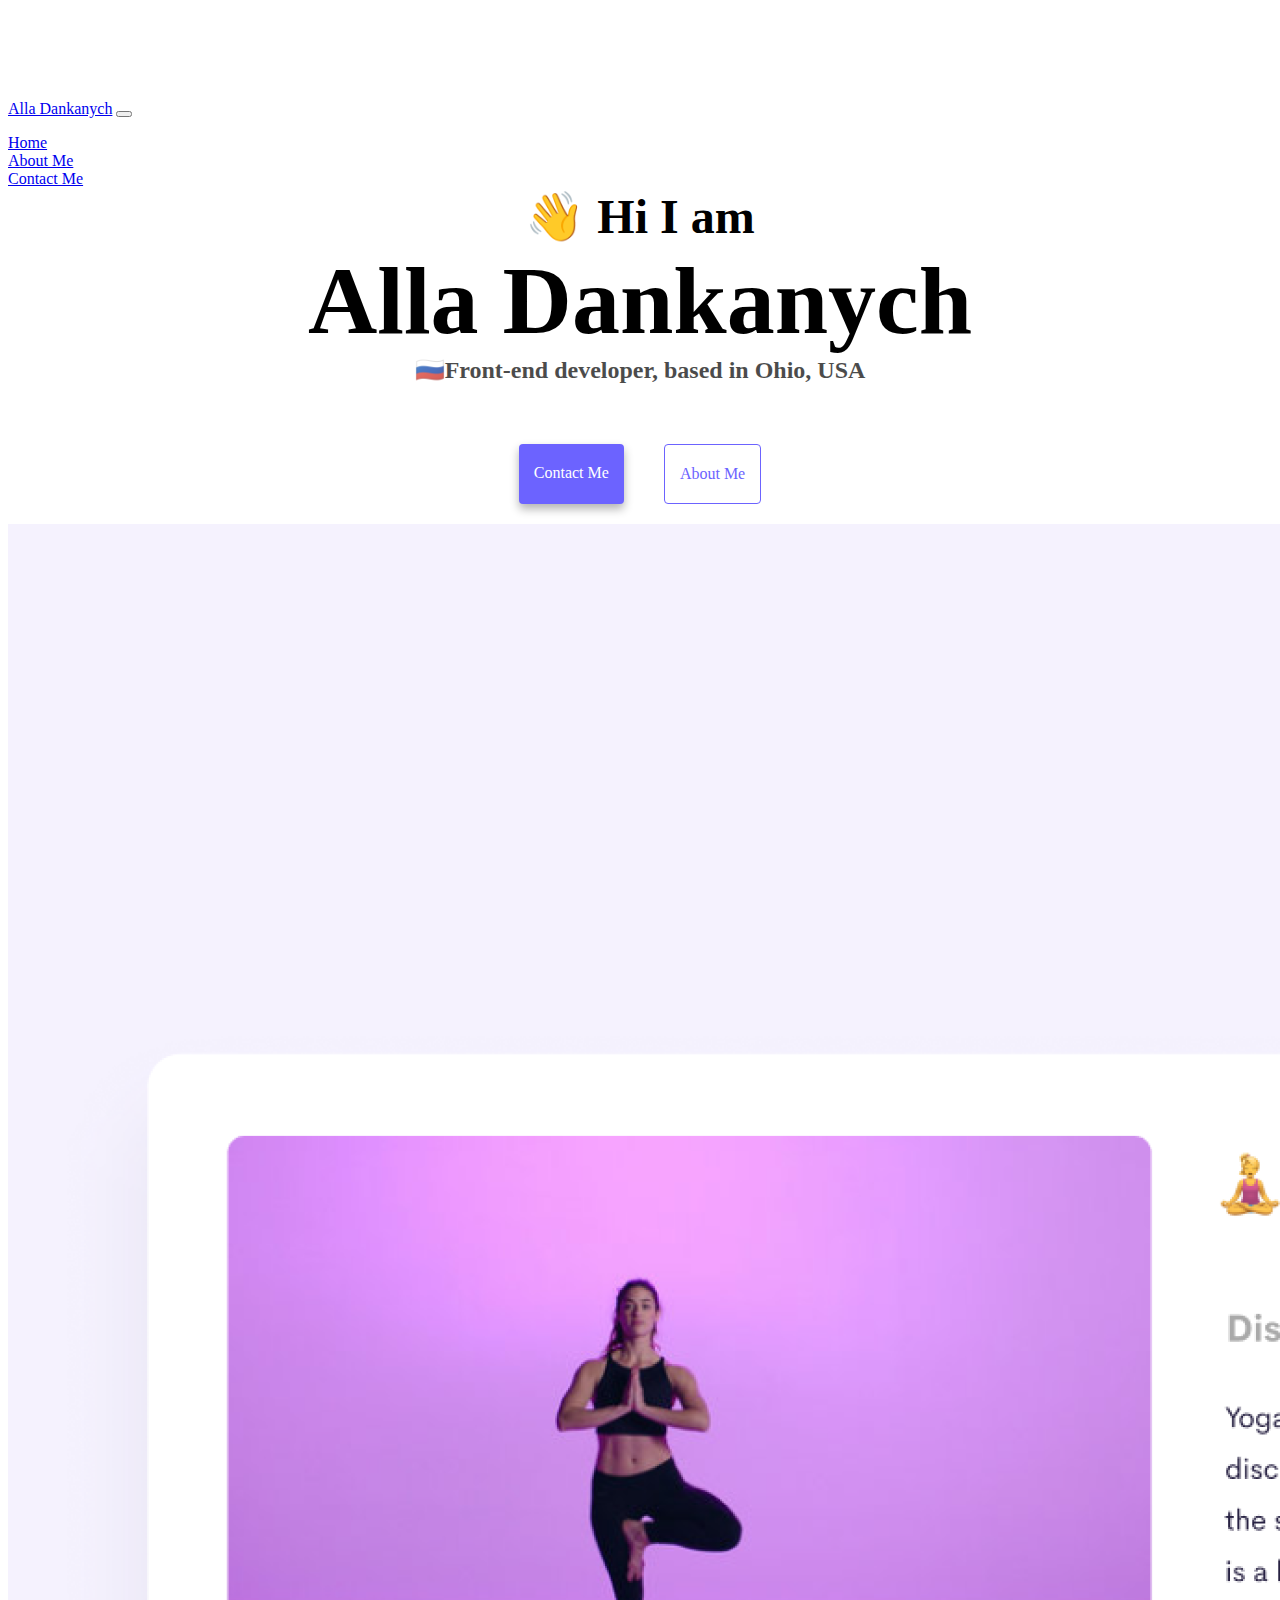
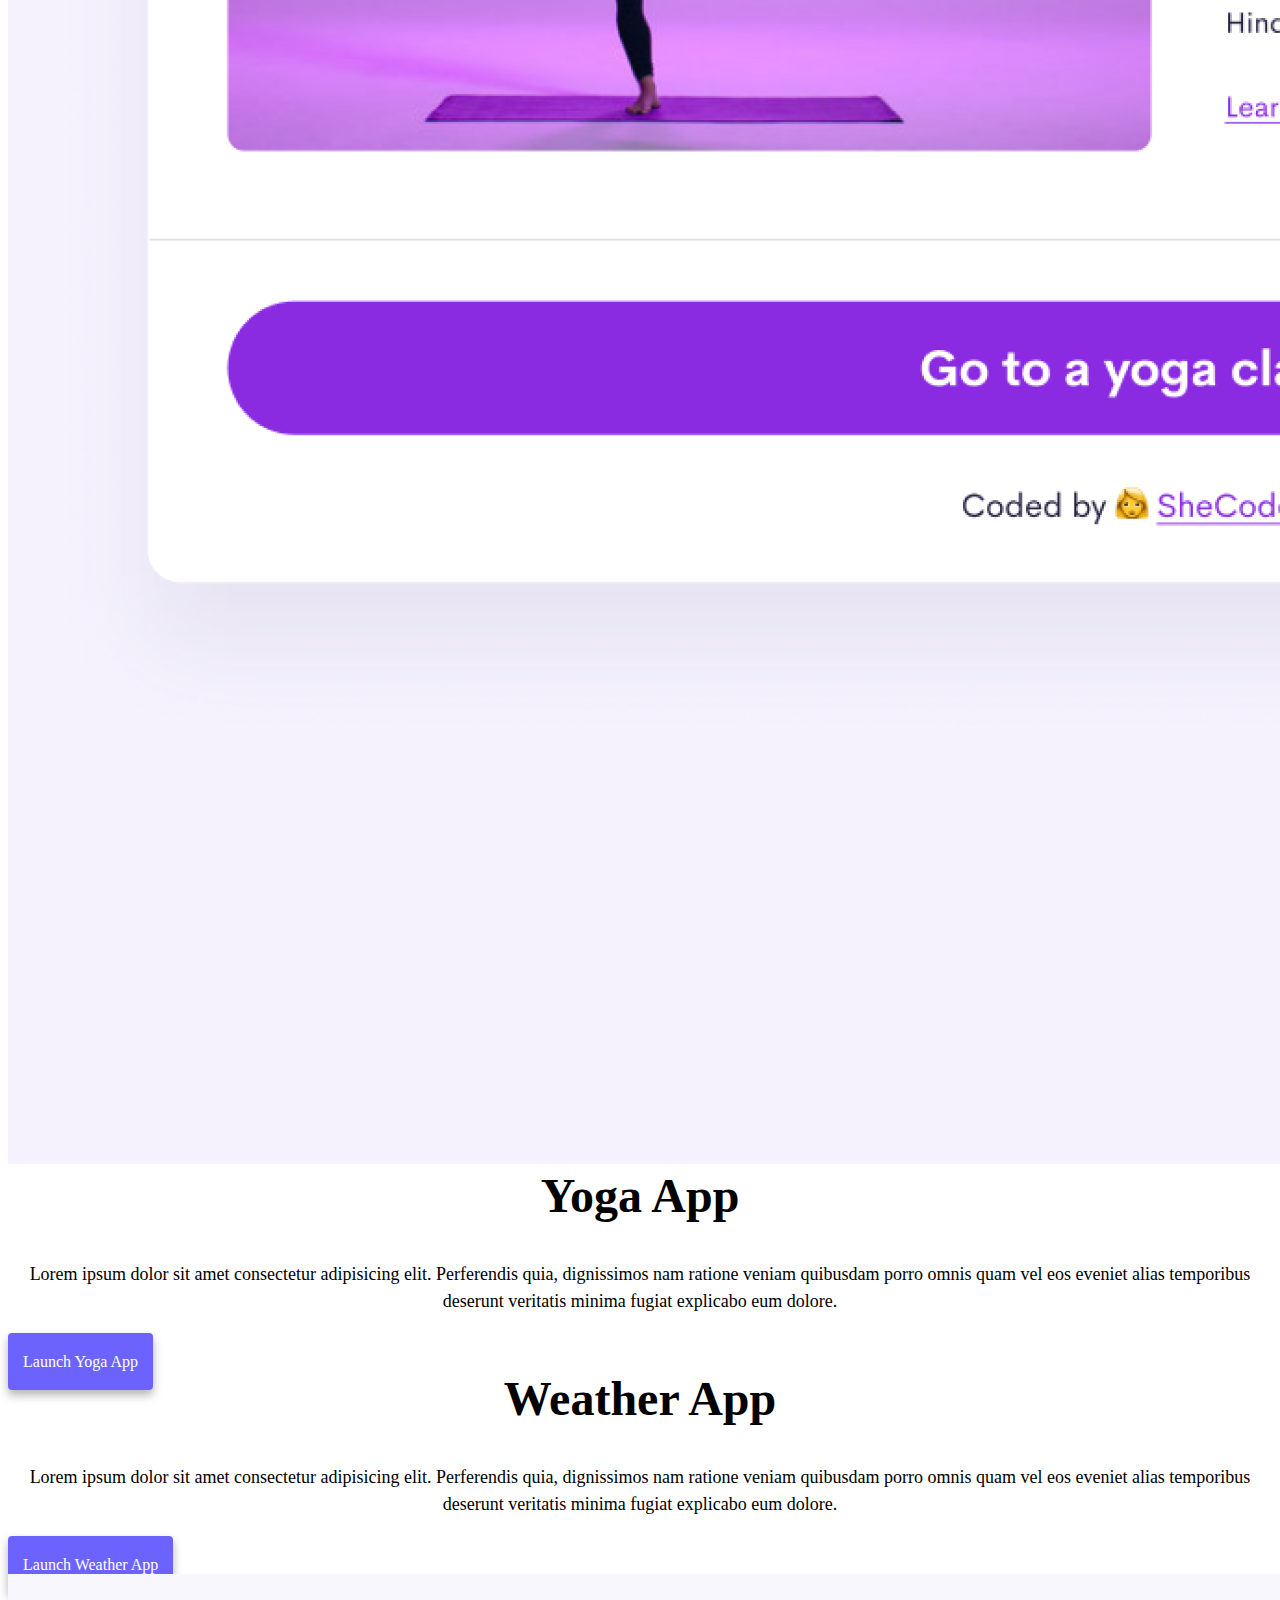
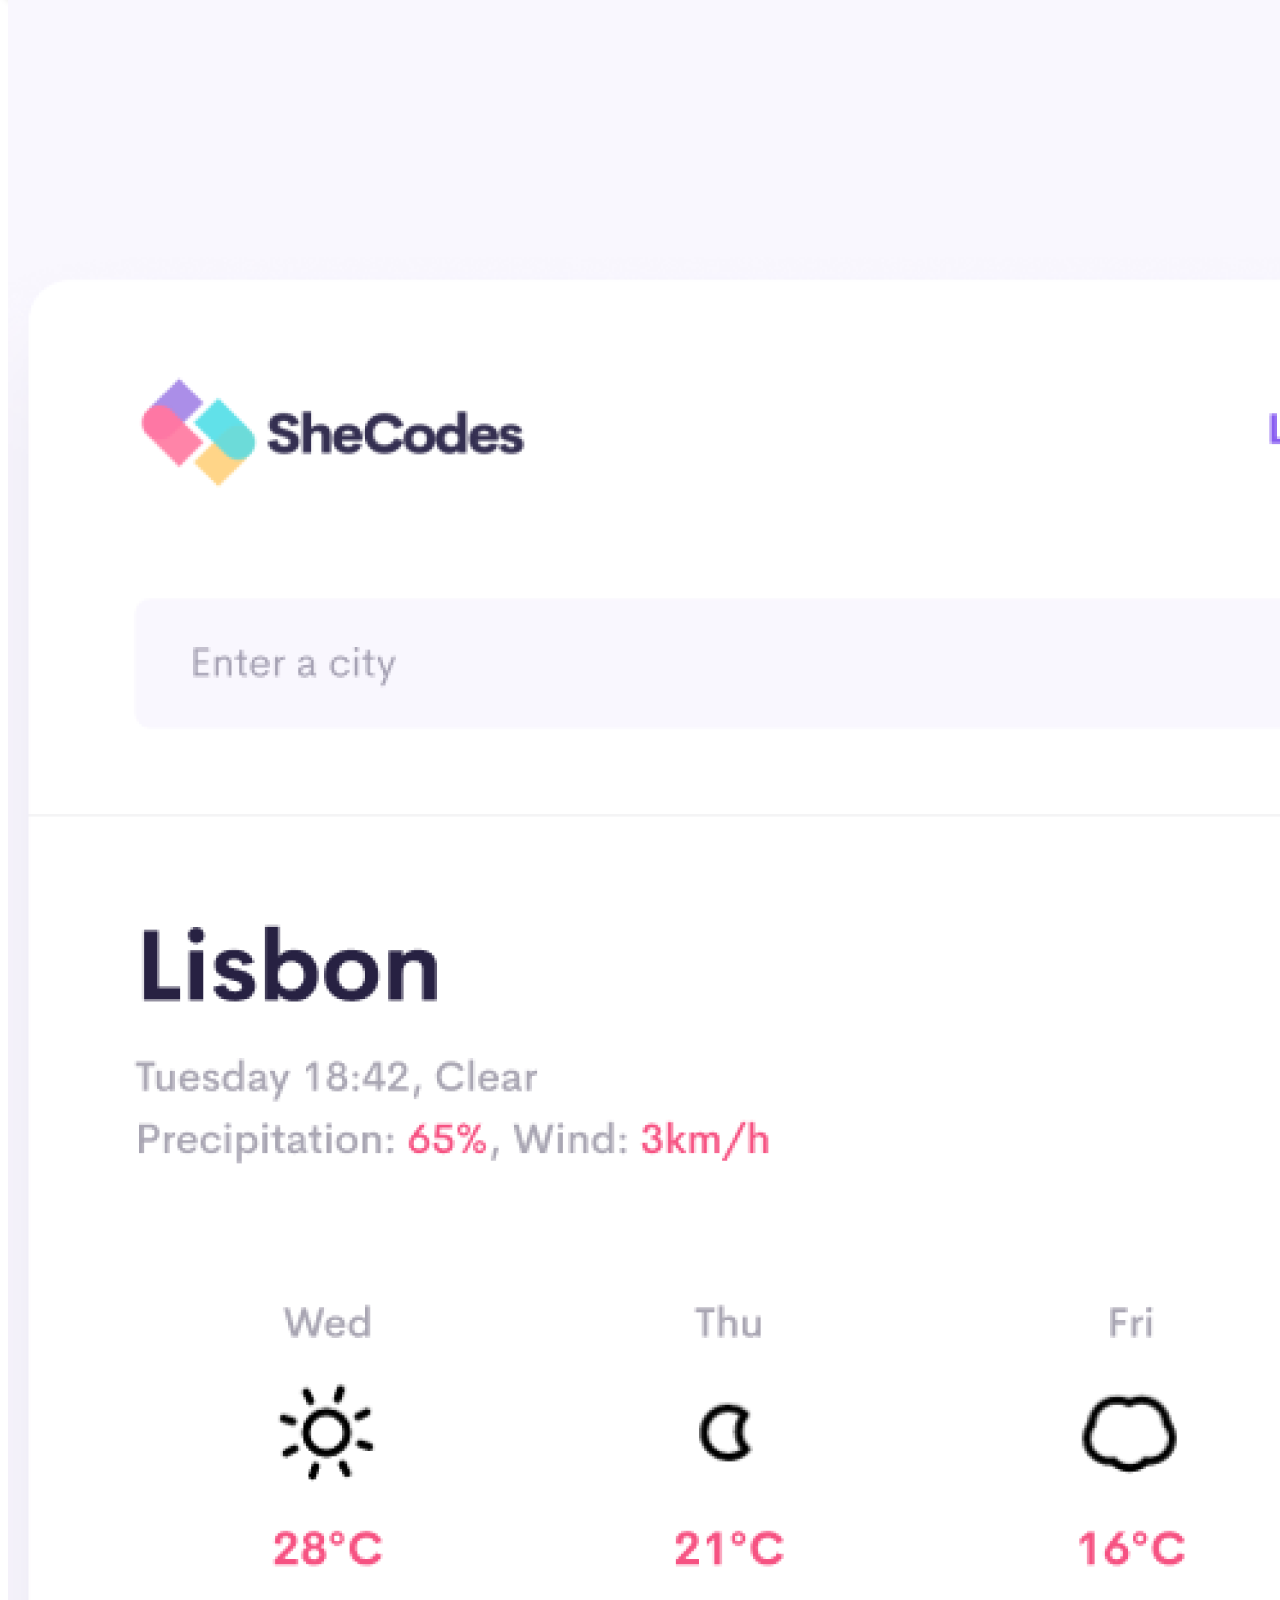
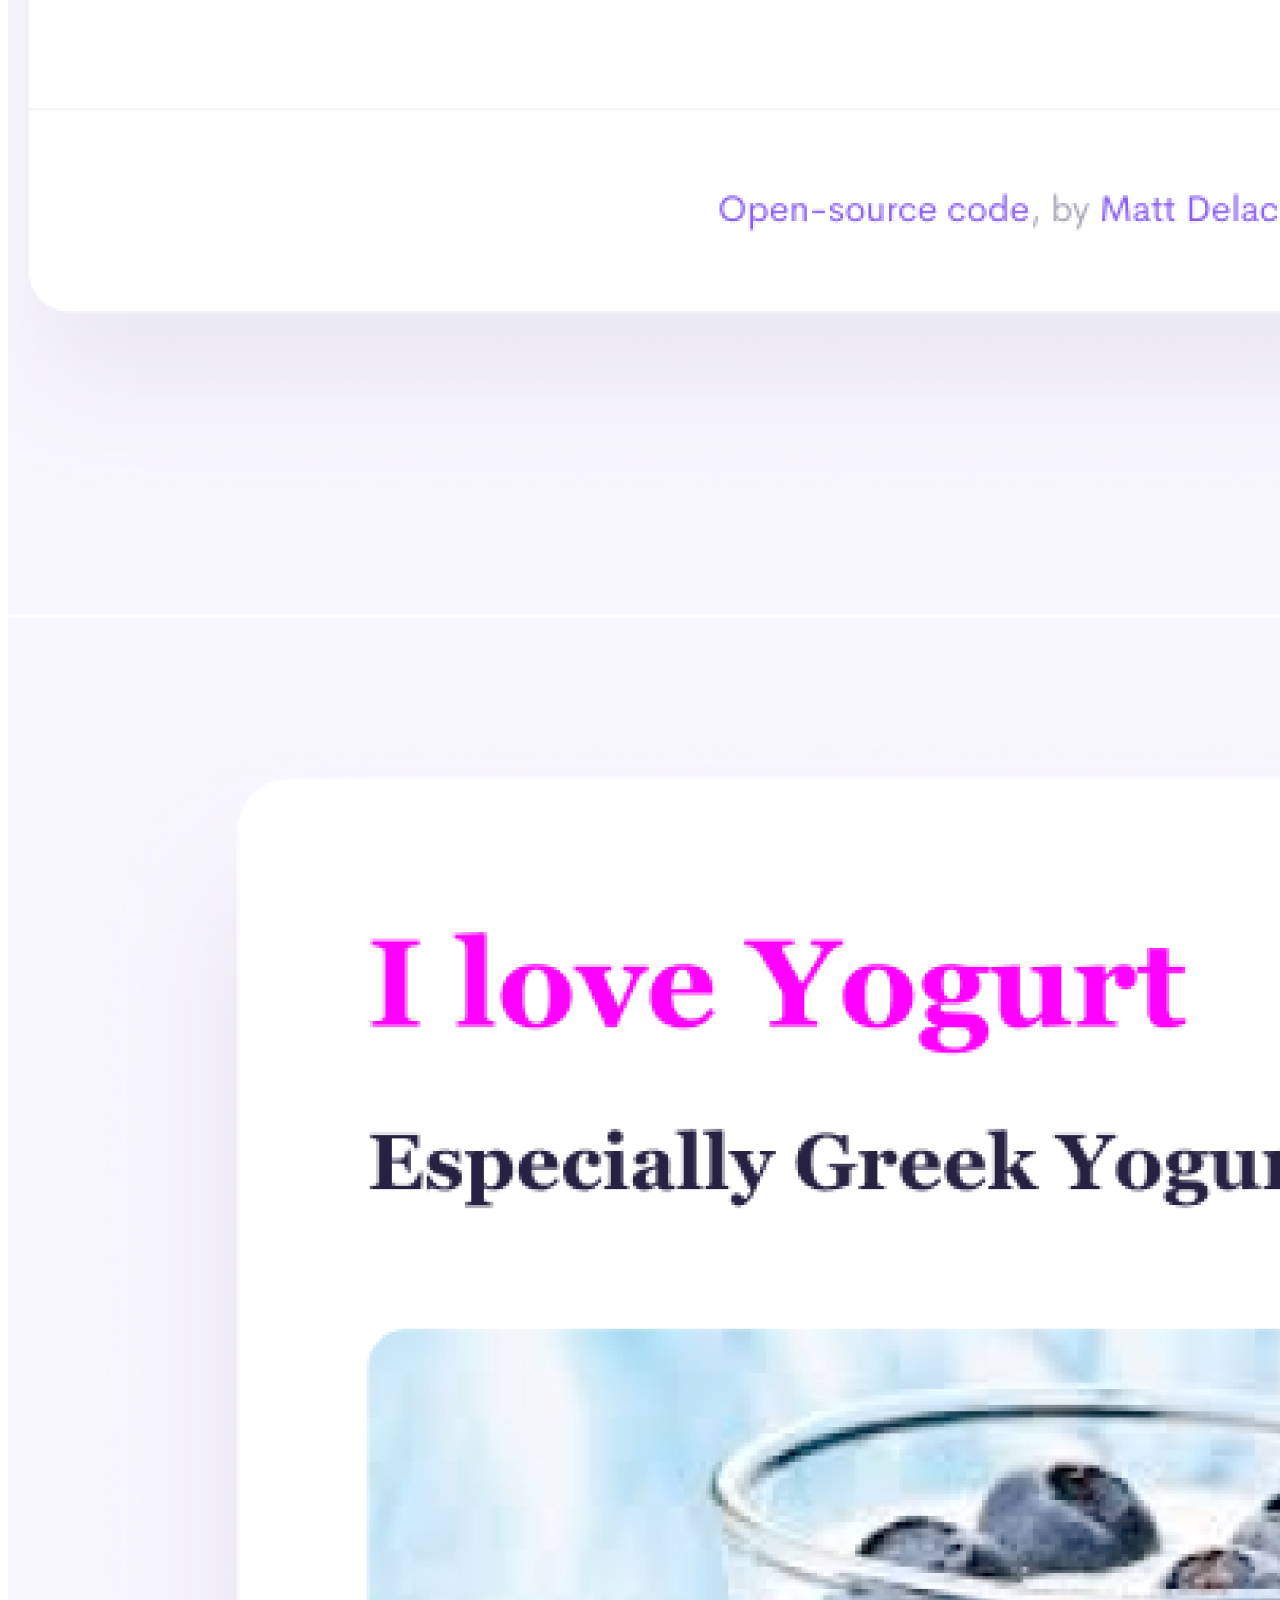
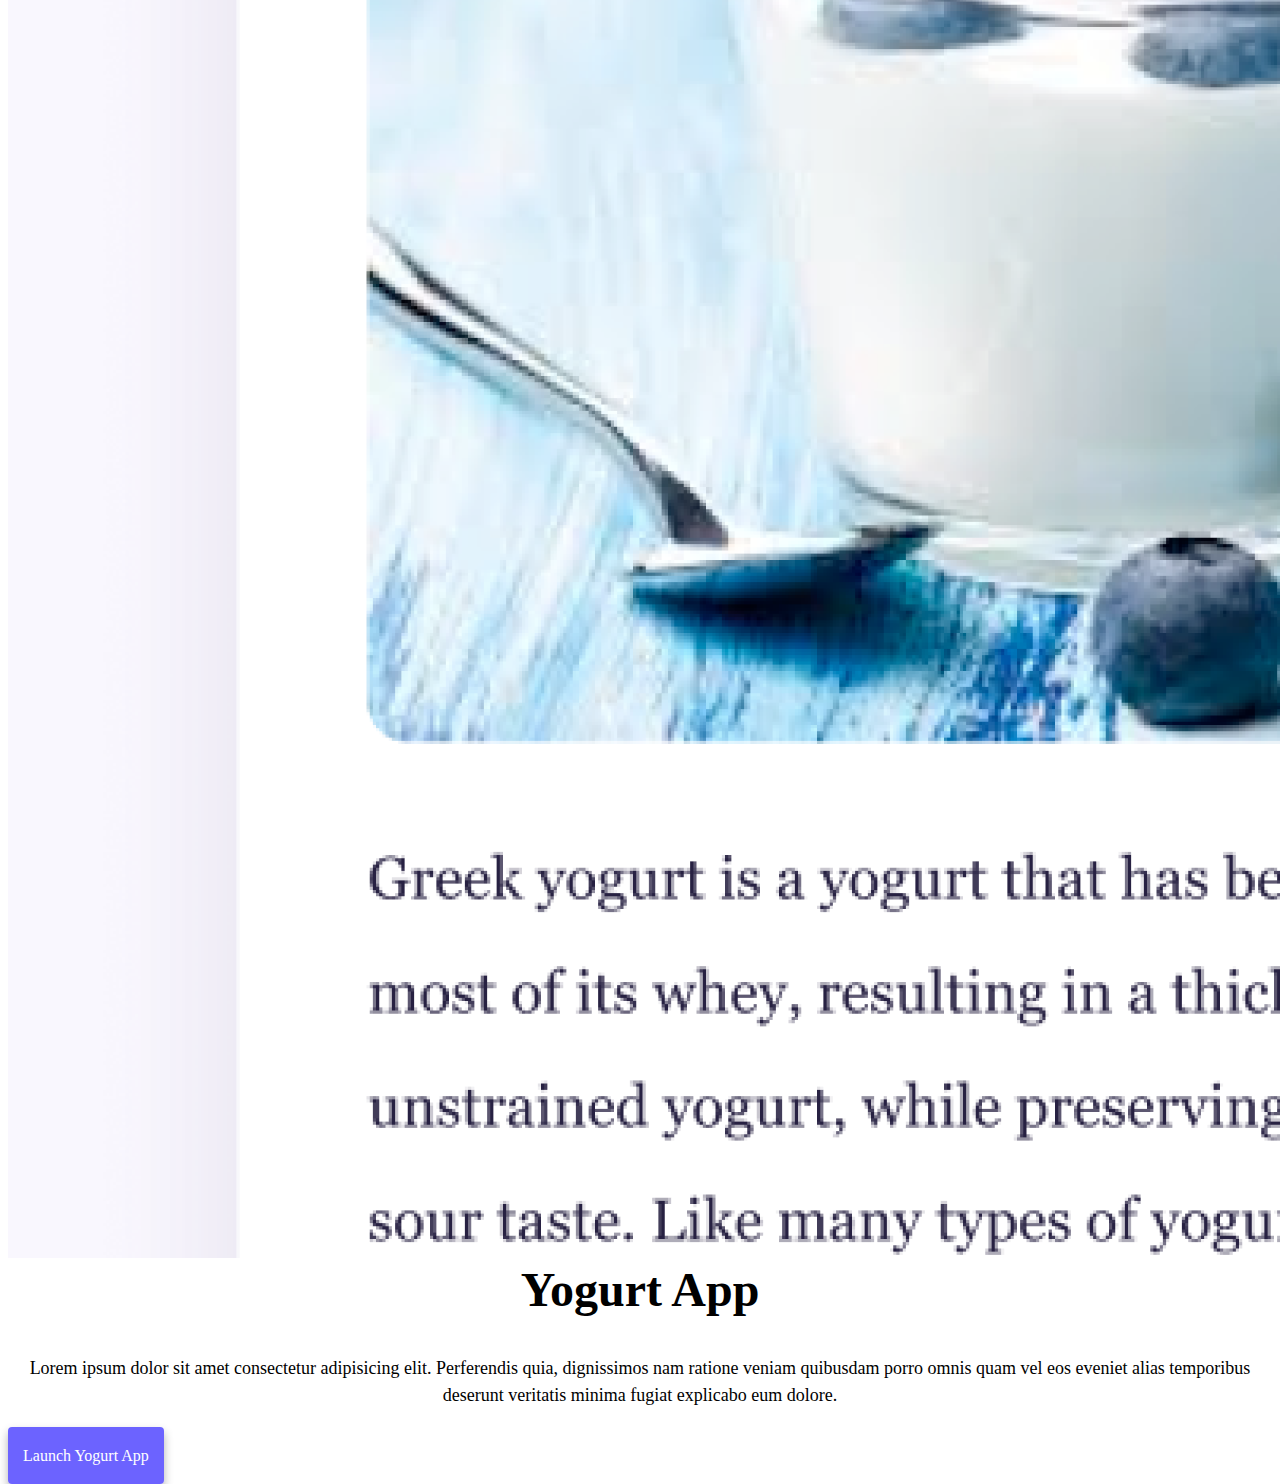
<file: index.html>
<!DOCTYPE html>
<html lang="en">
  <head>
    <meta charset="UTF-8" />
    <meta http-equiv="X-UA-Compatible" content="IE=edge" />
    <meta name="viewport" content="width=device-width, initial-scale=1.0" />
    <link
      href="https://cdn.jsdelivr.net/npm/bootstrap@5.1.3/dist/css/bootstrap.min.css"
      rel="stylesheet"
      integrity="sha384-1BmE4kWBq78iYhFldvKuhfTAU6auU8tT94WrHftjDbrCEXSU1oBoqyl2QvZ6jIW3"
      crossorigin="anonymous"
    />
    <script
      src="https://cdn.jsdelivr.net/npm/bootstrap@5.1.3/dist/js/bootstrap.bundle.min.js"
      integrity="sha384-ka7Sk0Gln4gmtz2MlQnikT1wXgYsOg+OMhuP+IlRH9sENBO0LRn5q+8nbTov4+1p"
      crossorigin="anonymous"
    ></script>
    <title>Alla Dankanych</title>
    <link rel="stylesheet" href="style.css" />
  </head>
  <body>
    <nav class="navbar navbar-expand-lg navbar-light bg-light fixed-top">
      <div class="container">
        <a class="navbar-brand" href="#">Alla Dankanych</a>
        <button
          class="navbar-toggler"
          type="button"
          data-bs-toggle="collapse"
          data-bs-target="#navbarNav"
          aria-controls="navbarNav"
          aria-expanded="false"
          aria-label="Toggle navigation"
        >
          <span class="navbar-toggler-icon"></span>
        </button>
        <div class="collapse navbar-collapse" id="navbarNav">
          <ul class="navbar-nav">
            <li class="nav-item">
              <a class="nav-link active" aria-current="page" href="index.html"
                >Home</a
              >
            </li>

            <li class="nav-item">
              <a class="nav-link" href="about.html">About Me</a>
            </li>
            <li class="nav-item">
              <a class="nav-link" href="about.html#contact">Contact Me</a>
            </li>
          </ul>
        </div>
      </div>
    </nav>
    <h2>👋 Hi I am</h2>
    <h1>Alla Dankanych</h1>
    <h3>🇷🇺Front-end developer, based in Ohio, USA</h3>
    <div class="navigation-links">
      <a href="about.html#contact" class="contact-link">Contact me</a>
      <a href="about.html" class="about-link">About me</a>
    </div>
    <div class="container">
      <div class="row">
        <div class="col-md-6">
          <img src="images/yoga.png" class="img-fluid rounded" />
        </div>
        <div class="col-md-6">
          <h2 class="mb-3">Yoga App</h2>
          <p>
            Lorem ipsum dolor sit amet consectetur adipisicing elit. Perferendis
            quia, dignissimos nam ratione veniam quibusdam porro omnis quam vel
            eos eveniet alias temporibus deserunt veritatis minima fugiat
            explicabo eum dolore.
          </p>
          <div class="mt-5">
            <a href="#" class="primary-link">Launch Yoga App</a>
          </div>
        </div>
      </div>

      <div class="row mt-5">
        <div class="col-md-6">
          <h2 class="mb-3">Weather App</h2>
          <p>
            Lorem ipsum dolor sit amet consectetur adipisicing elit. Perferendis
            quia, dignissimos nam ratione veniam quibusdam porro omnis quam vel
            eos eveniet alias temporibus deserunt veritatis minima fugiat
            explicabo eum dolore.
          </p>
          <div class="mb-5 mt-5">
            <a href="#" class="primary-link">Launch Weather App</a>
          </div>
        </div>
          <div class="col-md-6">
            <img src="images/weather.png" class="img-fluid rounded" />
          </div>
        </div>
      </div>
      <div class="row mt-5">
        <div class="col-md-6">
          <img src="images/yogurt.png" class="img-fluid rounded" />
        </div>
        <div class="col-md-6">
          <h2 class="mb-3">Yogurt App</h2>
          <p>
            Lorem ipsum dolor sit amet consectetur adipisicing elit. Perferendis
            quia, dignissimos nam ratione veniam quibusdam porro omnis quam vel
            eos eveniet alias temporibus deserunt veritatis minima fugiat
            explicabo eum dolore.
          </p>
          <div class="mt-5">
            <a href="#" class="primary-link">Launch Yogurt App</a>
          </div>
        </div>
      </div>
    </div>
  </body>
</html>
</file>
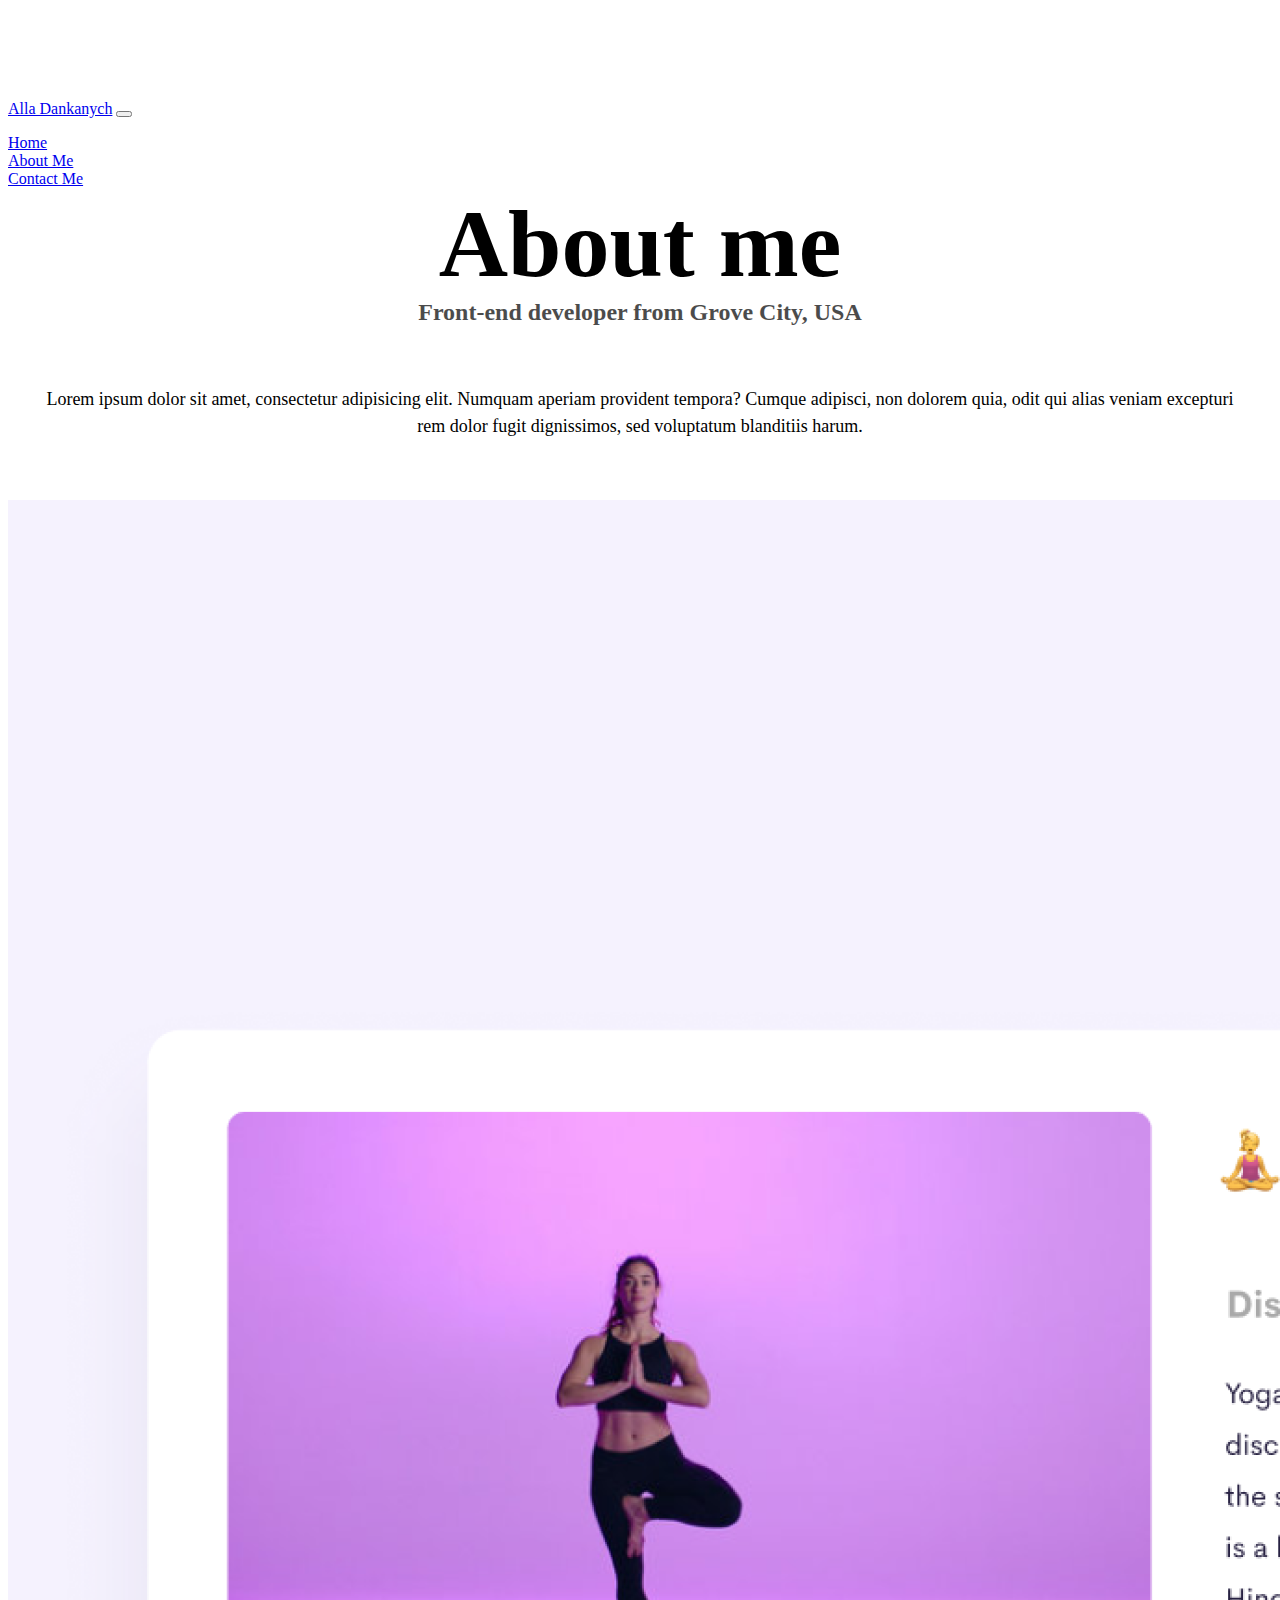
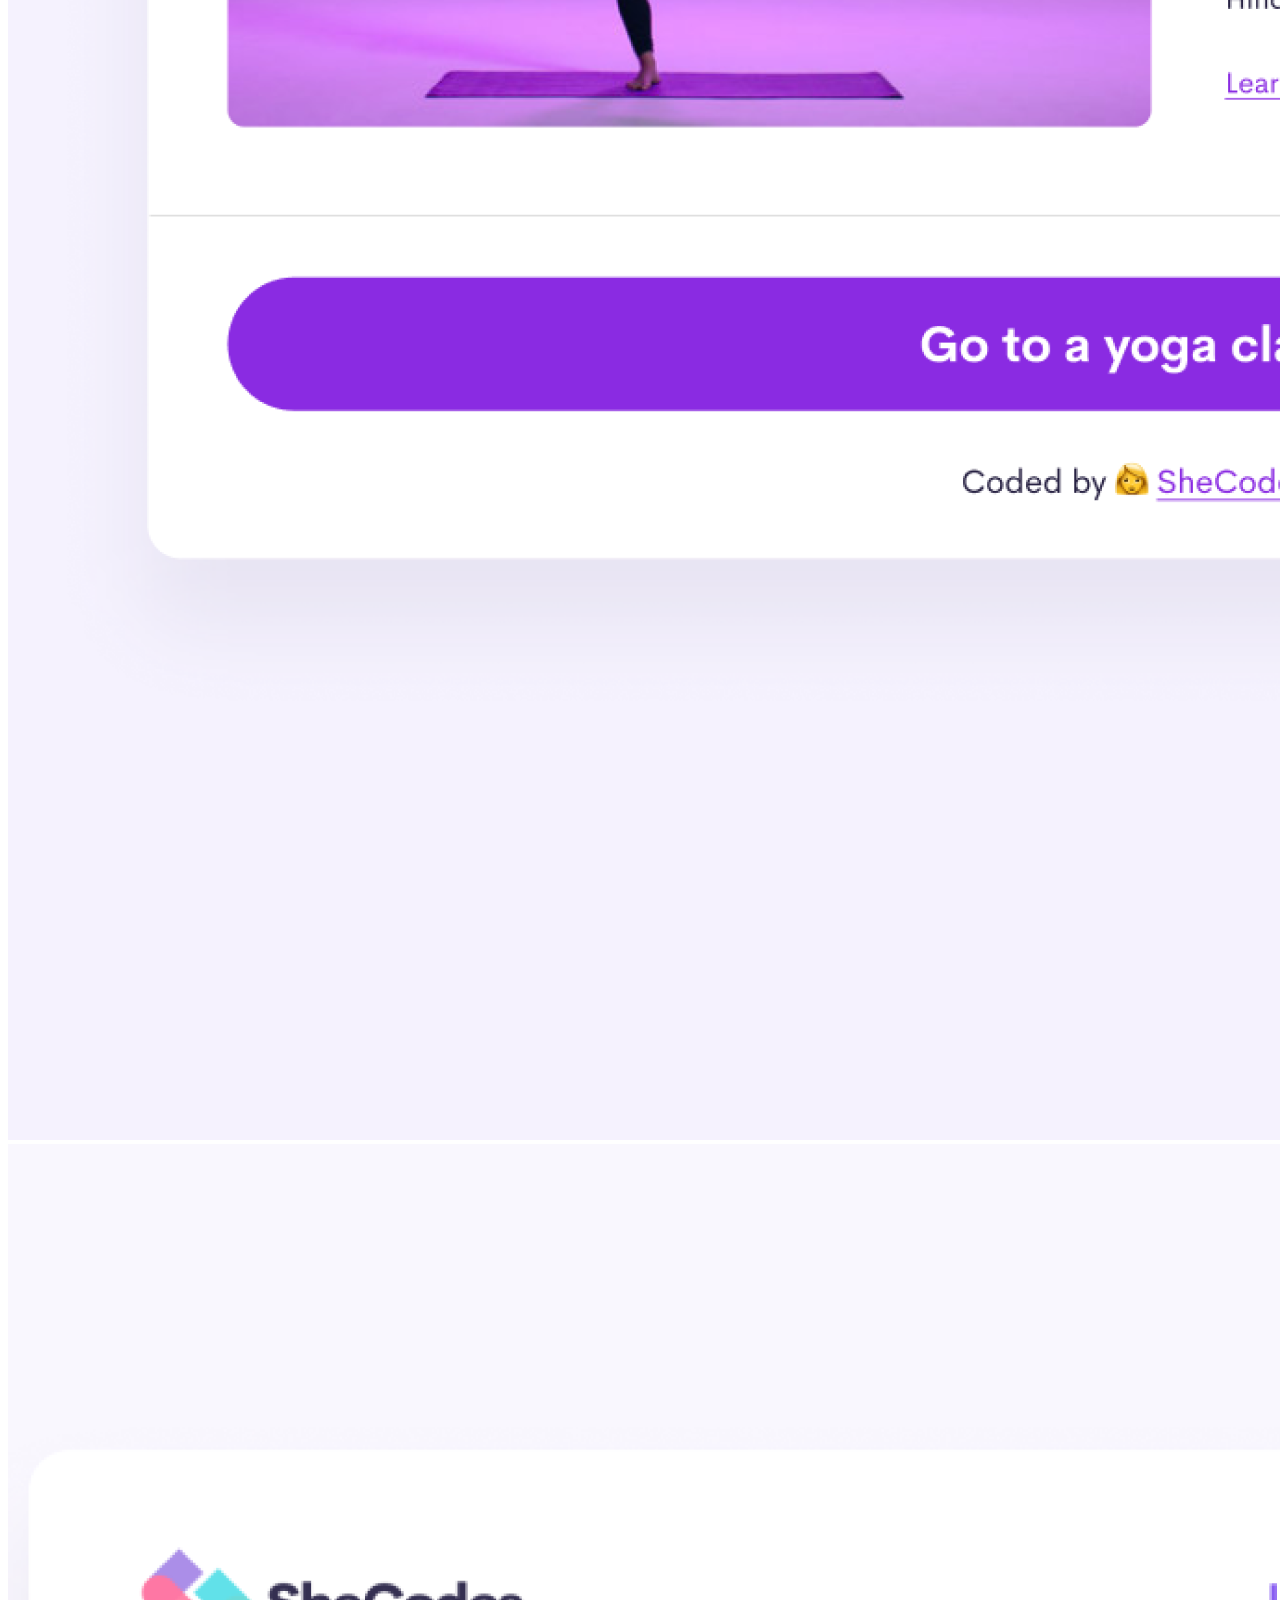
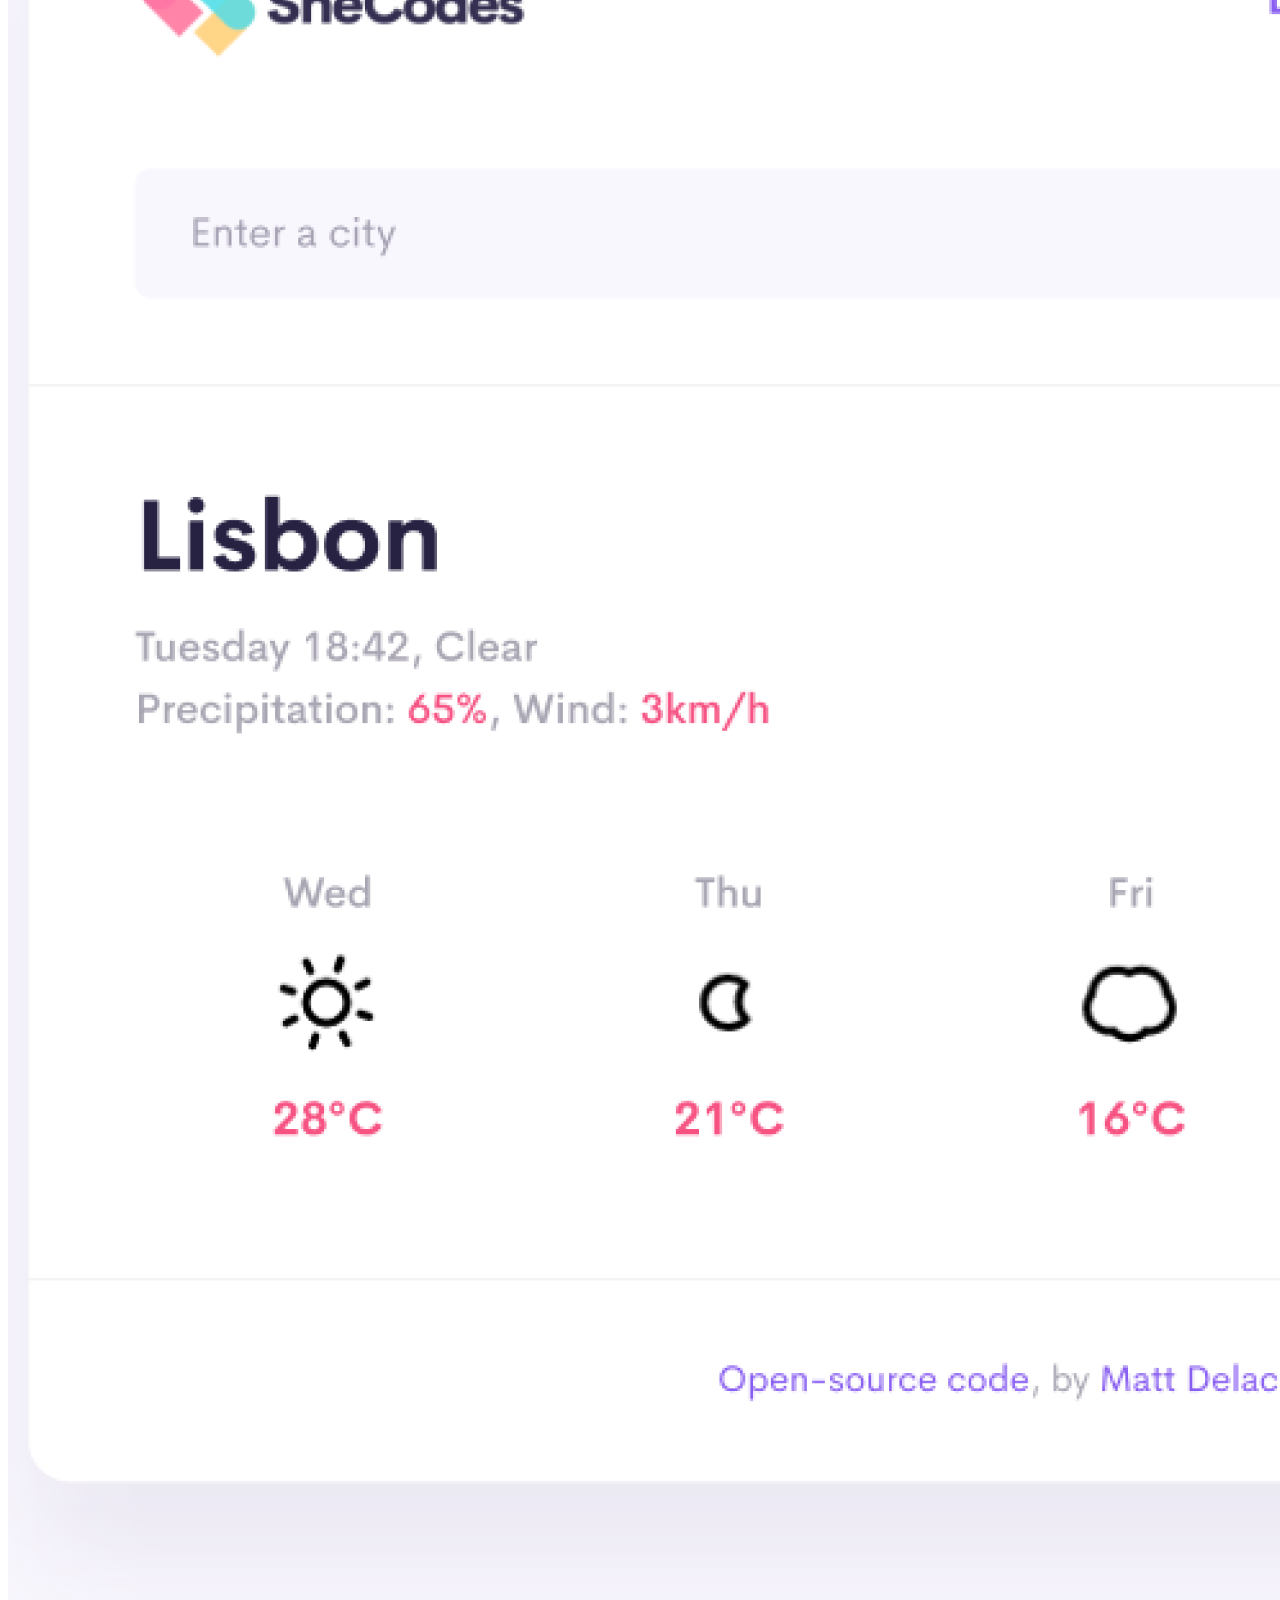
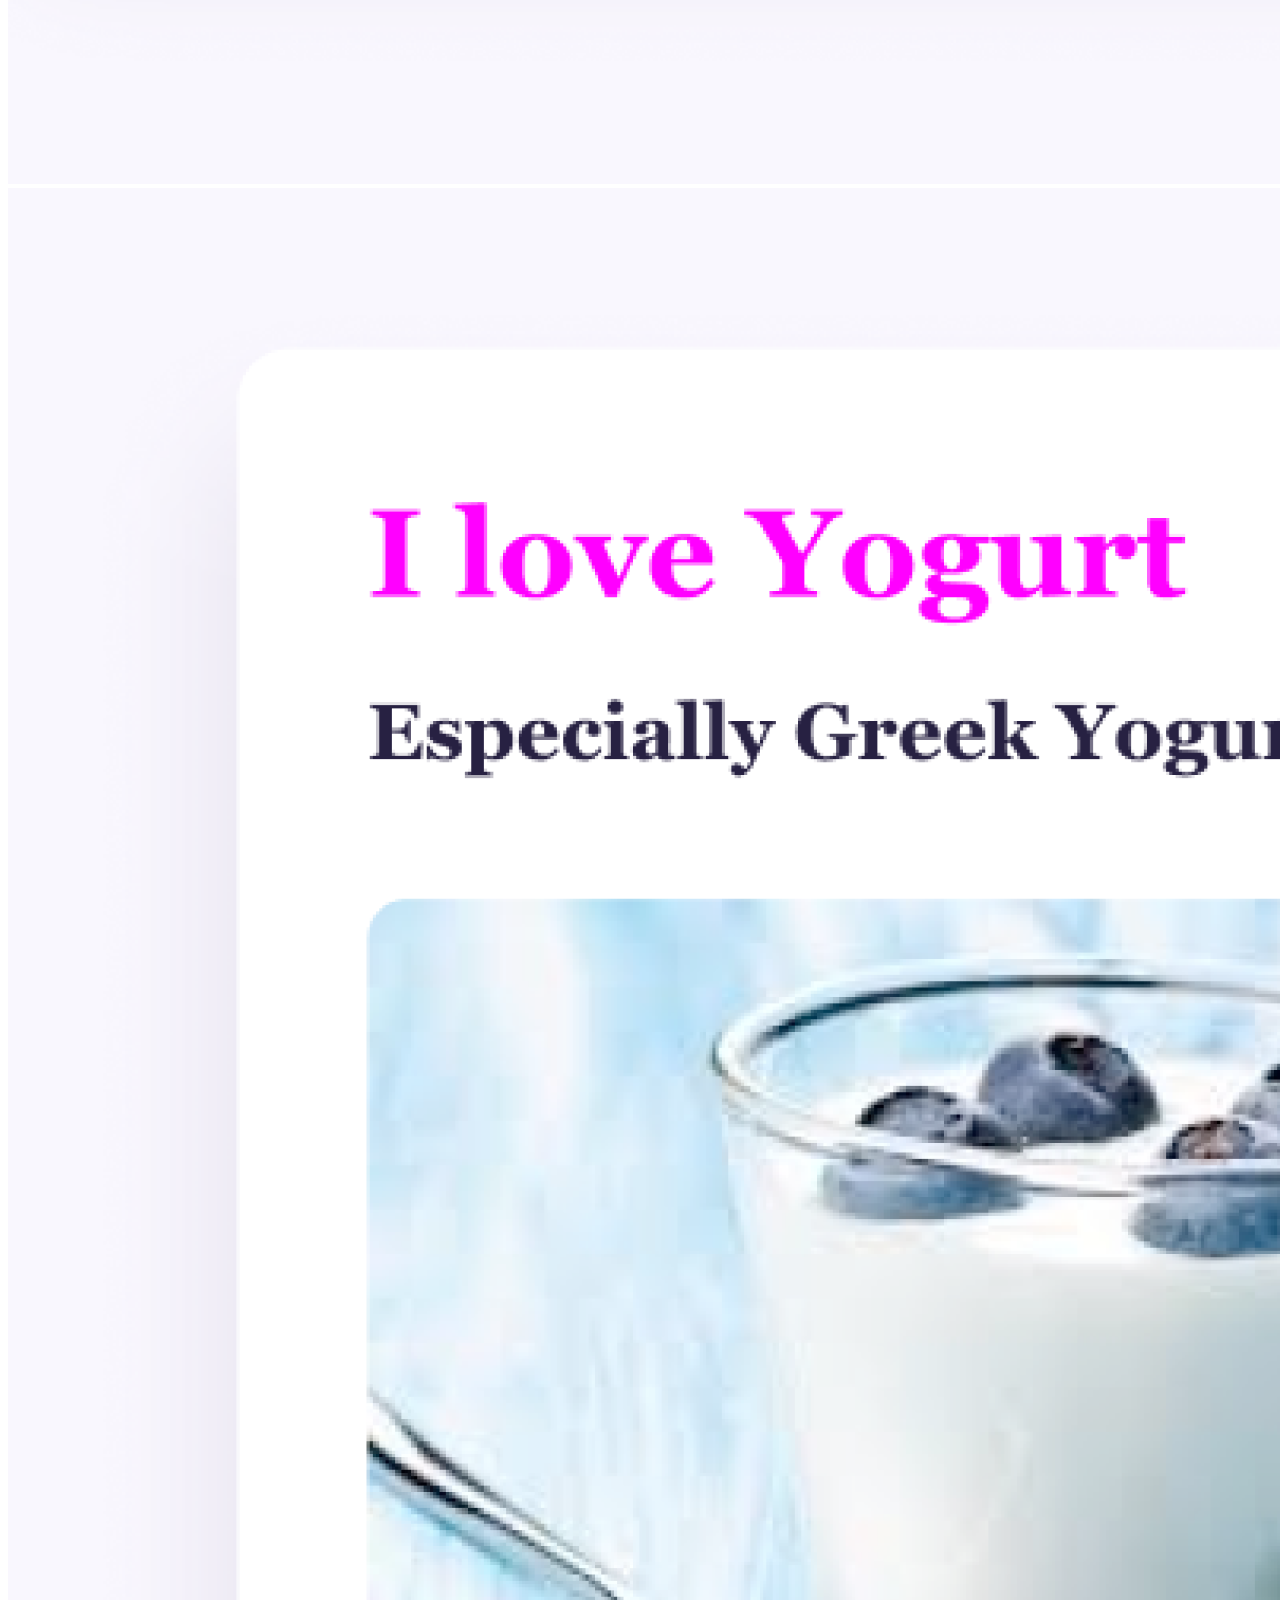
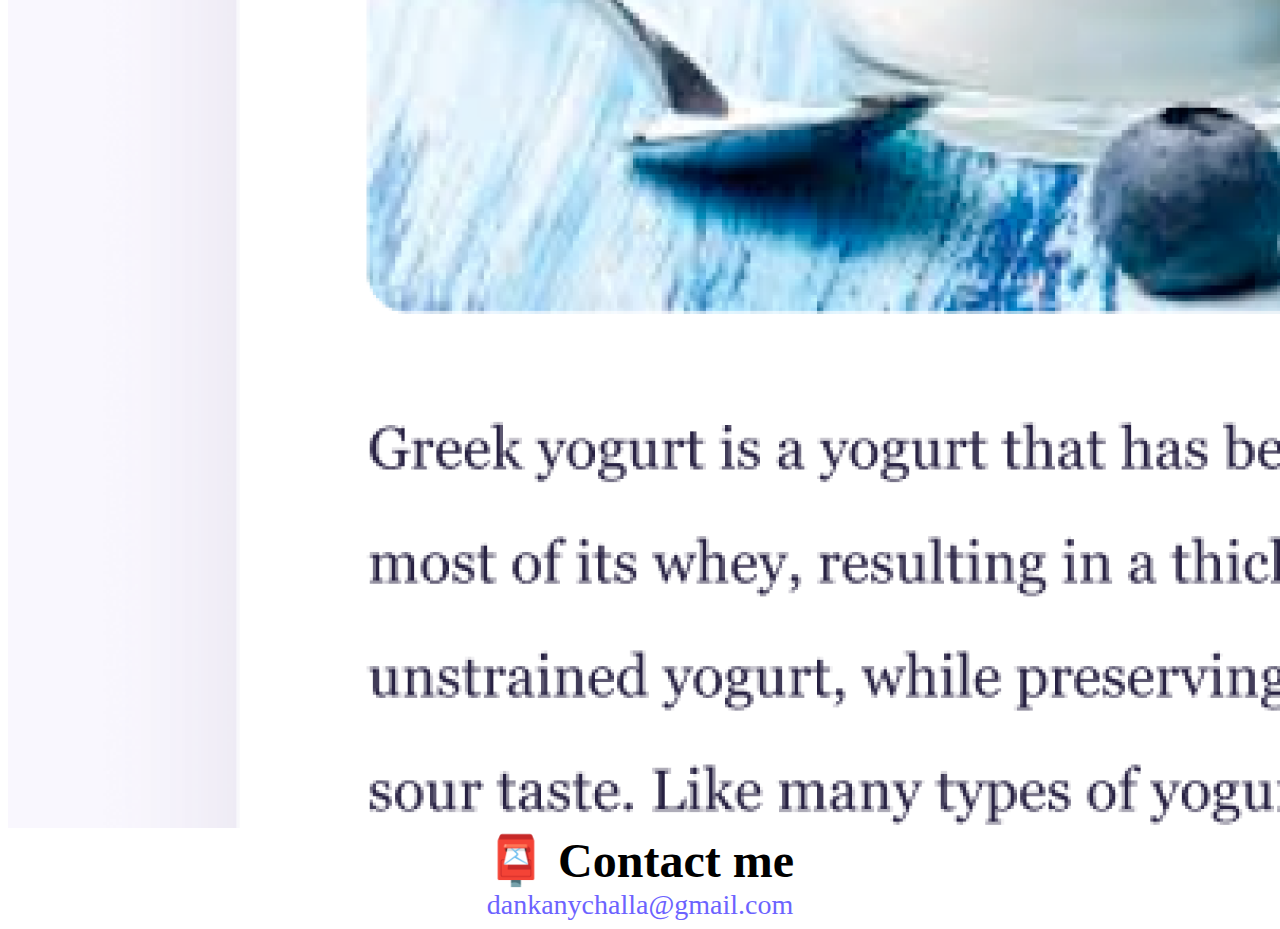
<file: about.html>
<!DOCTYPE html>
<html lang="en">
  <head>
    <meta charset="UTF-8" />
    <meta http-equiv="X-UA-Compatible" content="IE=edge" />
    <meta name="viewport" content="width=device-width, initial-scale=1.0" />
    <link
      href="https://cdn.jsdelivr.net/npm/bootstrap@5.1.3/dist/css/bootstrap.min.css"
      rel="stylesheet"
      integrity="sha384-1BmE4kWBq78iYhFldvKuhfTAU6auU8tT94WrHftjDbrCEXSU1oBoqyl2QvZ6jIW3"
      crossorigin="anonymous"
    />
    <script
      src="https://cdn.jsdelivr.net/npm/bootstrap@5.1.3/dist/js/bootstrap.bundle.min.js"
      integrity="sha384-ka7Sk0Gln4gmtz2MlQnikT1wXgYsOg+OMhuP+IlRH9sENBO0LRn5q+8nbTov4+1p"
      crossorigin="anonymous"
    ></script>

    <link rel="stylesheet" href="style.css" />
    <title>About Alla Dankanych</title>
  </head>
  <body>
    <nav class="navbar navbar-expand-lg navbar-light bg-light fixed-top">
      <div class="container">
        <a class="navbar-brand" href="#">Alla Dankanych</a>
        <button
          class="navbar-toggler"
          type="button"
          data-bs-toggle="collapse"
          data-bs-target="#navbarNav"
          aria-controls="navbarNav"
          aria-expanded="false"
          aria-label="Toggle navigation"
        >
          <span class="navbar-toggler-icon"></span>
        </button>
        <div class="collapse navbar-collapse" id="navbarNav">
          <ul class="navbar-nav">
            <li class="nav-item">
              <a class="nav-link active" aria-current="page" href="index.html"
                >Home</a
              >
            </li>

            <li class="nav-item">
              <a class="nav-link" href="about.html">About Me</a>
            </li>
            <li class="nav-item">
              <a class="nav-link" href="about.html#contact">Contact Me</a>
            </li>
          </ul>
        </div>
      </div>
    </nav>
    <h1 class="text-center">About me</h1>
    <h3 class="text-center">Front-end developer from Grove City, USA</h3>

    <div class="about-paragraphs text-center">
      <p>
        Lorem ipsum dolor sit amet, consectetur adipisicing elit. Numquam
        aperiam provident tempora? Cumque adipisci, non dolorem quia, odit qui
        alias veniam excepturi rem dolor fugit dignissimos, sed voluptatum
        blanditiis harum.
      </p>
    </div>
    <div class="container">
      <div class="row">
        <div class="col-sm-4">
          <img src="images/yoga.png" class="img-fluid p-2 shadow rounded" />
        </div>
        <div class="col-sm-4">
          <img src="images/weather.png" class="img-fluid p-2 shadow rounded" />
        </div>
        <div class="col-sm-4">
          <img src="images/yogurt.png" class="img-fluid p-2 shadow rounded" />
        </div>
      </div>
    </div>
    <div id="contact" class="mt-5">
      <h2 class="text-center">📮 Contact me</h2>
      <a href="mailto:[email]" class="email-link"> dankanychalla@gmail.com </a>
    </div>
  </body>
</html>
</file>
<file: style.css>
:root {
  --primary-color: #6c63ff;
  --secondary-color: #f5f2fe;
  --box-shadow: 0 5px 10px rgba(0, 0, 0, 0.3);
}

body {
  margin-top: 100px;
}

h1,
h2,
h3 {
  text-align: center;
  margin: 0;
}

h1 {
  font-size: 96px;
}

h2 {
  font-size: 48px;
}

h3 {
  font-size: 24px;
  opacity: 0.7;
}

p {
  padding: 20px;
  border-radius: 4px;
  font-size: 18px;
  line-height: 1.5;
  text-align: center;
}

.navbar-nav {
  display: flex;
  flex-direction: column;
  padding-left: 0;
  margin-bottom: 0;
  list-style: none;
}

.navigation-links {
  display: flex;
  margin-top: 40px;
  justify-content: center;
}

.navigation-links a {
  margin: 20px;
  border-radius: 4px;
  padding: 20px 15px;
  text-decoration: none;
  text-transform: capitalize;
}
.primary-link {
  border-radius: 4px;
  padding: 20px 15px;
  text-decoration: none;
  text-transform: capitalize;
  background: var(--primary-color);
  box-shadow: var(--box-shadow);
  color: white;
}

.secondary-link {
  border-radius: 4px;
  padding: 20px 15px;
  text-decoration: none;
  text-transform: capitalize;
  color: var(--primary-color);
  border: 1px solid var(--primary-color);
}

.contact-link {
  background: var(--primary-color);
  box-shadow: var(--box-shadow);
  color: white;
}

.about-link {
  color: var(--primary-color);
  border: 1px solid var(--primary-color);
}

.homepage-link {
  color: var(--primary-color);
  text-align: center;
  display: block;
}

.about-paragraphs {
  display: flex;
  margin: 30px 0;
}

.about-paragraphs p {
  margin: 10px;
}

.email-link {
  display: flex;
  justify-content: center;
  color: var(--primary-color);
  font-size: 28px;
  text-decoration: none;
}

.email-link:hover {
  text-decoration: underline;
}

@media (max-width: 576px) {
  h1 {
    font-size: 48px;
    line-height: 1.5;
  }

  h2 {
    font-size: 32px;
    text-align: center;
  }

  p {
    text-align: center;
  }

  .project-link {
    display: block;
    text-align: center;
    margin: 0 20px;
  }
}
x
</file>
